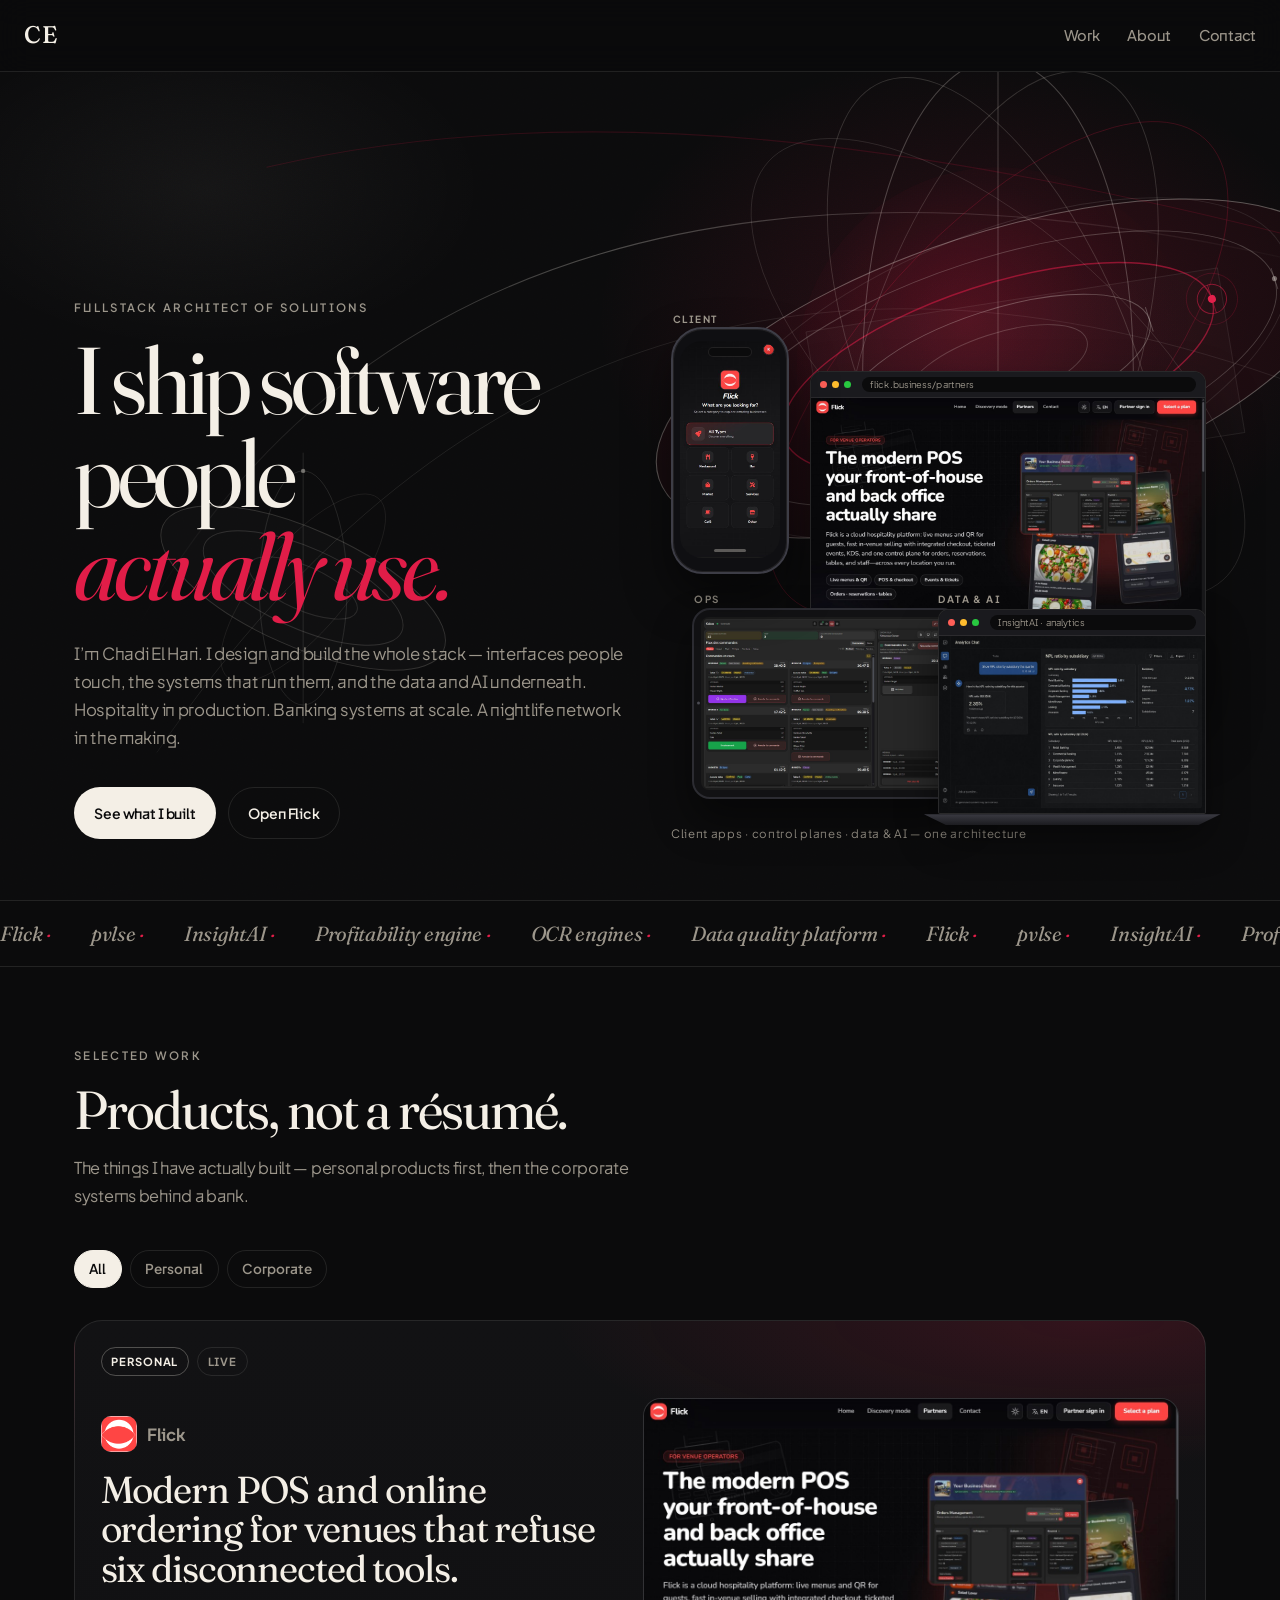
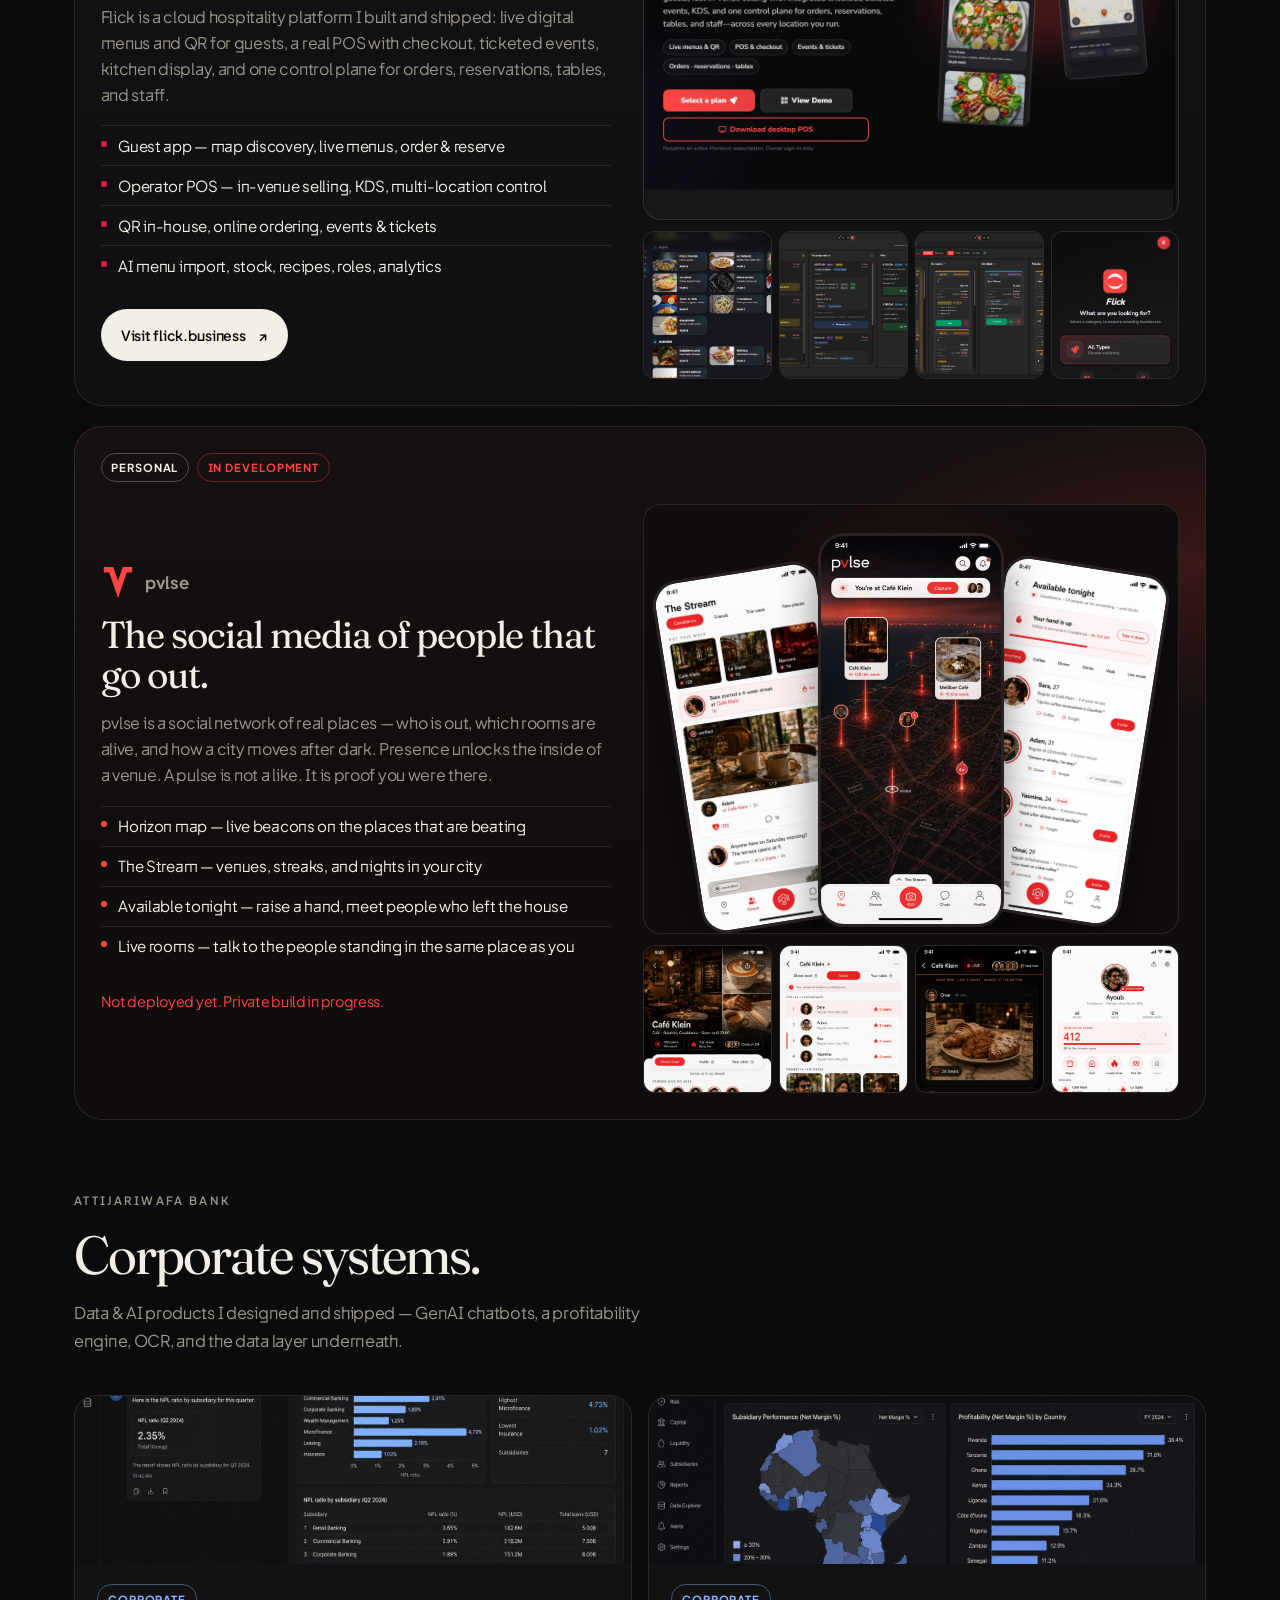
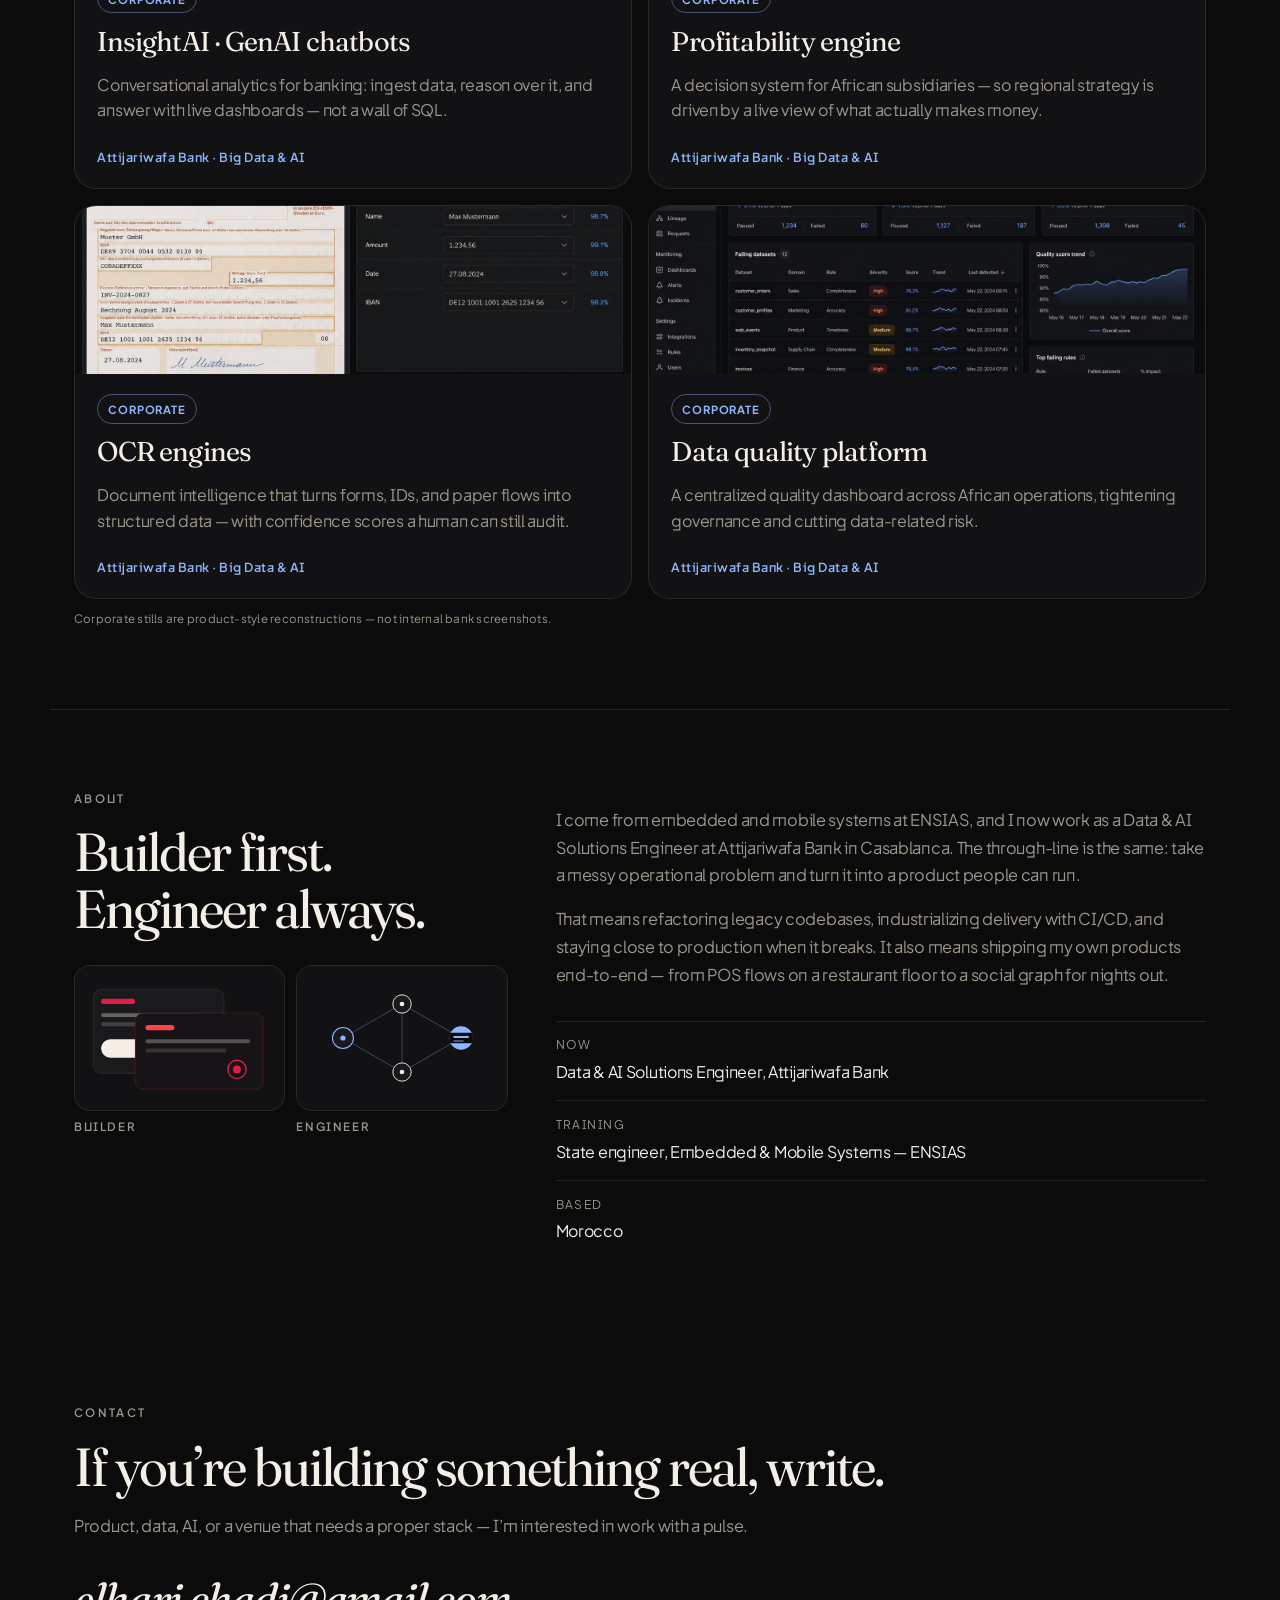
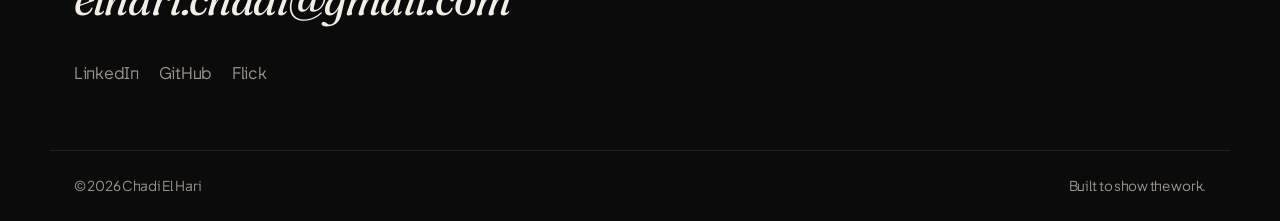
<file: index.html>
<!DOCTYPE html>
<html lang="en">
<head>
  <meta charset="utf-8">
  <meta name="viewport" content="width=device-width, initial-scale=1">
  <title>Chadi El Hari — Products</title>
  <meta name="description" content="Product-oriented portfolio of Chadi El Hari. Builder of Flick, pvlse, and corporate Data & AI systems.">
  <meta name="author" content="Chadi El Hari">
  <link rel="canonical" href="https://elhari-chadi.github.io/">
  <meta property="og:title" content="Chadi El Hari — Products">
  <meta property="og:description" content="I build products people actually use. Flick, pvlse, and corporate Data & AI systems.">
  <meta property="og:type" content="website">
  <link rel="icon" type="image/svg+xml" href="favicon.svg">
  <link rel="preconnect" href="https://fonts.googleapis.com">
  <link rel="preconnect" href="https://fonts.gstatic.com" crossorigin>
  <link href="https://fonts.googleapis.com/css2?family=Fraunces:ital,opsz,wght@0,9..144,400;0,9..144,600;1,9..144,400;1,9..144,500&family=Plus+Jakarta+Sans:ital,wght@0,400;0,500;0,600;0,700;1,400&display=swap" rel="stylesheet">
  <link rel="stylesheet" href="css/styles.css">
</head>
<body>
  <a class="skip-link" href="#work">Skip to work</a>

  <header class="nav">
    <a class="nav__mark" href="#top" aria-label="Chadi El Hari home">CE</a>
    <nav class="nav__links" aria-label="Primary">
      <a href="#work">Work</a>
      <a href="#about">About</a>
      <a href="#contact">Contact</a>
    </nav>
    <button class="nav__toggle" type="button" aria-expanded="false" aria-controls="mobile-menu" aria-label="Open menu">
      <span></span>
      <span></span>
    </button>
  </header>

  <div class="mobile-menu" id="mobile-menu" hidden>
    <a href="#work">Work</a>
    <a href="#about">About</a>
    <a href="#contact">Contact</a>
  </div>

  <main>
    <section class="hero" id="top">
      <div class="hero__field" aria-hidden="true">
        <img src="images/hero-field.svg" alt="">
      </div>
      <div class="hero__inner">
        <div class="hero__copy">
          <p class="eyebrow">Fullstack architect of solutions</p>
          <h1>
            I ship software people<br>
            <em>actually use.</em>
          </h1>
          <p class="hero__lede">
            I’m Chadi El Hari. I design and build the whole stack — interfaces people touch,
            the systems that run them, and the data and AI underneath.
            Hospitality in production. Banking systems at scale. A nightlife network in the making.
          </p>
          <div class="hero__actions">
            <a class="btn btn--solid" href="#work">See what I built</a>
            <a class="btn btn--ghost" href="https://flick.business" target="_blank" rel="noopener">Open Flick</a>
          </div>
        </div>
        <div class="hero__arch" aria-hidden="true">
          <figure class="arch-node arch-node--product arch-browser">
            <figcaption>Product</figcaption>
            <div class="arch-chrome">
              <span></span><span></span><span></span>
              <p>flick.business/partners</p>
            </div>
            <img src="images/flick/partners-live-dark.jpg" alt="">
          </figure>
          <figure class="arch-node arch-node--client arch-phone">
            <figcaption>Client</figcaption>
            <div class="arch-screen">
              <img src="images/flick/guest.jpg" alt="">
            </div>
          </figure>
          <figure class="arch-node arch-node--ops arch-tablet">
            <figcaption>Ops</figcaption>
            <div class="arch-screen">
              <img src="images/flick/pos-register.jpg" alt="">
            </div>
          </figure>
          <figure class="arch-node arch-node--ai arch-laptop">
            <figcaption>Data &amp; AI</figcaption>
            <div class="arch-lid">
              <div class="arch-chrome">
                <span></span><span></span><span></span>
                <p>InsightAI · analytics</p>
              </div>
              <img src="images/corp/corp-chatbot.jpg" alt="">
            </div>
            <div class="arch-base"></div>
          </figure>
          <p class="arch-legend">Client apps · control planes · data &amp; AI — one architecture</p>
        </div>
      </div>
    </section>

    <div class="ticker" aria-hidden="true">
      <div class="ticker__track">
        <span>Flick</span><span>pvlse</span><span>InsightAI</span><span>Profitability engine</span><span>OCR engines</span><span>Data quality platform</span>
        <span>Flick</span><span>pvlse</span><span>InsightAI</span><span>Profitability engine</span><span>OCR engines</span><span>Data quality platform</span>
      </div>
    </div>

    <section class="work" id="work">
      <div class="section-head">
        <p class="eyebrow">Selected work</p>
        <h2>Products, not a résumé.</h2>
        <p class="section-head__copy">The things I have actually built — personal products first, then the corporate systems behind a bank.</p>
      </div>

      <div class="filters" role="tablist" aria-label="Filter work">
        <button class="filter is-active" type="button" data-filter="all" role="tab" aria-selected="true">All</button>
        <button class="filter" type="button" data-filter="personal" role="tab" aria-selected="false">Personal</button>
        <button class="filter" type="button" data-filter="corporate" role="tab" aria-selected="false">Corporate</button>
      </div>

      <article class="case case--flick" data-kind="personal" id="flick">
        <div class="case__meta">
          <span class="tag tag--personal">Personal</span>
          <span class="tag">Live</span>
        </div>
        <div class="case__grid">
          <div class="case__copy">
            <p class="case__brand">
              <img src="images/flick-icon.png" alt="" width="36" height="36">
              Flick
            </p>
            <h3>Modern POS and online ordering for venues that refuse six disconnected tools.</h3>
            <p>
              Flick is a cloud hospitality platform I built and shipped:
              live digital menus and QR for guests, a real POS with checkout,
              ticketed events, kitchen display, and one control plane for orders,
              reservations, tables, and staff.
            </p>
            <ul class="caps">
              <li>Guest app — map discovery, live menus, order &amp; reserve</li>
              <li>Operator POS — in-venue selling, KDS, multi-location control</li>
              <li>QR in-house, online ordering, events &amp; tickets</li>
              <li>AI menu import, stock, recipes, roles, analytics</li>
            </ul>
            <a class="btn btn--solid" href="https://flick.business" target="_blank" rel="noopener">
              Visit flick.business
              <span aria-hidden="true">↗</span>
            </a>
          </div>
          <div class="case__visual">
            <div class="device">
              <img src="images/flick/partners-live-dark.jpg" alt="Flick partners page in dark theme — modern POS platform for venue operators">
            </div>
            <div class="strip strip--product">
              <img src="images/flick/menu.jpg" alt="Flick live digital menu">
              <img src="images/flick/kds.jpg" alt="Flick kitchen display system">
              <img src="images/flick/orders.jpg" alt="Flick order control center">
              <img src="images/flick/guest.jpg" alt="Flick guest app home">
            </div>
          </div>
        </div>
      </article>

      <article class="case case--pvlse" data-kind="personal" id="pvlse">
        <div class="case__meta">
          <span class="tag tag--personal">Personal</span>
          <span class="tag tag--soon">In development</span>
        </div>
        <div class="case__grid">
          <div class="case__copy">
            <p class="case__brand case__brand--pvlse">
              <img src="images/pvlse/mark.svg" alt="" width="36" height="33">
              pvlse
            </p>
            <h3>The social media of people that go out.</h3>
            <p>
              pvlse is a social network of real places — who is out, which rooms are alive,
              and how a city moves after dark. Presence unlocks the inside of a venue.
              A pulse is not a like. It is proof you were there.
            </p>
            <ul class="caps">
              <li>Horizon map — live beacons on the places that are beating</li>
              <li>The Stream — venues, streaks, and nights in your city</li>
              <li>Available tonight — raise a hand, meet people who left the house</li>
              <li>Live rooms — talk to the people standing in the same place as you</li>
            </ul>
            <p class="soon-note">Not deployed yet. Private build in progress.</p>
          </div>
          <div class="case__visual">
            <div class="phones">
              <figure class="phone phone--l">
                <img src="images/pvlse/screen-stream.jpg" alt="pvlse Stream feed of venues and nights in Casablanca">
              </figure>
              <figure class="phone phone--c">
                <img src="images/pvlse/screen-map.jpg" alt="pvlse Horizon map with live venue beacons">
              </figure>
              <figure class="phone phone--r">
                <img src="images/pvlse/screen-tonight.jpg" alt="pvlse Available tonight — people up for going out">
              </figure>
            </div>
            <div class="strip strip--product">
              <img src="images/pvlse/screen-street.jpg" alt="pvlse venue street-level room">
              <img src="images/pvlse/screen-venue.jpg" alt="pvlse inside a venue, unlocked by presence">
              <img src="images/pvlse/screen-live.jpg" alt="pvlse live room at Café Klein">
              <img src="images/pvlse/screen-profile.jpg" alt="pvlse profile with pulse score and streaks">
            </div>
          </div>
        </div>
      </article>

      <div class="corp-wrap" data-kind="corporate">
        <div class="section-head section-head--tight">
          <p class="eyebrow">Attijariwafa Bank</p>
          <h2>Corporate systems.</h2>
          <p class="section-head__copy">Data &amp; AI products I designed and shipped — GenAI chatbots, a profitability engine, OCR, and the data layer underneath.</p>
        </div>

        <div class="corp-grid">
          <article class="corp">
            <div class="corp__media">
              <img src="images/corp/corp-chatbot.jpg" alt="InsightAI conversational analytics — ask a question, get a live dashboard">
            </div>
            <span class="tag tag--corporate">Corporate</span>
            <h3>InsightAI · GenAI chatbots</h3>
            <p>Conversational analytics for banking: ingest data, reason over it, and answer with live dashboards — not a wall of SQL.</p>
            <span class="corp__org">Attijariwafa Bank · Big Data &amp; AI</span>
          </article>
          <article class="corp">
            <div class="corp__media">
              <img src="images/corp/corp-profit.jpg" alt="Profitability dashboard across African subsidiaries">
            </div>
            <span class="tag tag--corporate">Corporate</span>
            <h3>Profitability engine</h3>
            <p>A decision system for African subsidiaries — so regional strategy is driven by a live view of what actually makes money.</p>
            <span class="corp__org">Attijariwafa Bank · Big Data &amp; AI</span>
          </article>
          <article class="corp">
            <div class="corp__media">
              <img src="images/corp/corp-ocr.jpg" alt="OCR review console extracting structured fields from documents">
            </div>
            <span class="tag tag--corporate">Corporate</span>
            <h3>OCR engines</h3>
            <p>Document intelligence that turns forms, IDs, and paper flows into structured data — with confidence scores a human can still audit.</p>
            <span class="corp__org">Attijariwafa Bank · Big Data &amp; AI</span>
          </article>
          <article class="corp">
            <div class="corp__media">
              <img src="images/corp/corp-quality.jpg" alt="Data quality console with completeness, accuracy, and failing datasets">
            </div>
            <span class="tag tag--corporate">Corporate</span>
            <h3>Data quality platform</h3>
            <p>A centralized quality dashboard across African operations, tightening governance and cutting data-related risk.</p>
            <span class="corp__org">Attijariwafa Bank · Big Data &amp; AI</span>
          </article>
        </div>
        <p class="photo-note">Corporate stills are product-style reconstructions — not internal bank screenshots.</p>
      </div>
    </section>

    <section class="about" id="about">
      <div class="about__grid">
        <div>
          <p class="eyebrow">About</p>
          <h2>Builder first.<br>Engineer always.</h2>
          <div class="about__photos">
            <figure>
              <img src="images/about-builder.svg" alt="Abstract of stacked product interfaces">
              <figcaption>Builder</figcaption>
            </figure>
            <figure>
              <img src="images/about-engineer.svg" alt="Abstract of a connected data system">
              <figcaption>Engineer</figcaption>
            </figure>
          </div>
        </div>
        <div class="about__copy">
          <p>
            I come from embedded and mobile systems at ENSIAS, and I now work as a
            Data &amp; AI Solutions Engineer at Attijariwafa Bank in Casablanca.
            The through-line is the same: take a messy operational problem and turn it into a product people can run.
          </p>
          <p>
            That means refactoring legacy codebases, industrializing delivery with CI/CD,
            and staying close to production when it breaks. It also means shipping my own products
            end-to-end — from POS flows on a restaurant floor to a social graph for nights out.
          </p>
          <dl class="facts">
            <div>
              <dt>Now</dt>
              <dd>Data &amp; AI Solutions Engineer, Attijariwafa Bank</dd>
            </div>
            <div>
              <dt>Training</dt>
              <dd>State engineer, Embedded &amp; Mobile Systems — ENSIAS</dd>
            </div>
            <div>
              <dt>Based</dt>
              <dd>Morocco</dd>
            </div>
          </dl>
        </div>
      </div>
    </section>

    <section class="contact" id="contact">
      <p class="eyebrow">Contact</p>
      <h2>If you’re building something real, write.</h2>
      <p class="contact__lede">Product, data, AI, or a venue that needs a proper stack — I’m interested in work with a pulse.</p>
      <a class="contact__mail" href="mailto:elhari.chadi@gmail.com">elhari.chadi@gmail.com</a>
      <ul class="contact__links">
        <li><a href="https://linkedin.com/in/chadi-elhari" target="_blank" rel="noopener">LinkedIn</a></li>
        <li><a href="https://github.com/elhari-chadi" target="_blank" rel="noopener">GitHub</a></li>
        <li><a href="https://flick.business" target="_blank" rel="noopener">Flick</a></li>
      </ul>
    </section>
  </main>

  <footer class="footer">
    <span>© <span id="year"></span> Chadi El Hari</span>
    <span>Built to show the work.</span>
  </footer>

  <script src="js/app.js"></script>
</body>
</html>
</file>
<file: css/styles.css>
:root {
  --bg: #0b0b0c;
  --bg-2: #121214;
  --bg-3: #1a1a1d;
  --cream: #f4efe6;
  --muted: #9c968b;
  --line: rgba(244, 239, 230, 0.1);
  --flick: #e11d48;
  --flick-soft: rgba(225, 29, 72, 0.16);
  --pvlse: #ff4544;
  --pvlse-ink: #120d0d;
  --pvlse-soft: rgba(255, 69, 68, 0.16);
  --corp: #8eb6ff;
  --radius: 22px;
  --nav-h: 72px;
  --max: 1180px;
  --sans: "Plus Jakarta Sans", system-ui, sans-serif;
  --serif: "Fraunces", "Times New Roman", serif;
}

*,
*::before,
*::after {
  box-sizing: border-box;
}

html {
  scroll-behavior: smooth;
}

body {
  margin: 0;
  min-height: 100vh;
  background: var(--bg);
  color: var(--cream);
  font-family: var(--sans);
  font-weight: 400;
  line-height: 1.62;
  letter-spacing: -0.018em;
  font-feature-settings: "ss01" on, "cv11" on;
}

img {
  max-width: 100%;
  display: block;
}

a {
  color: inherit;
  text-decoration: none;
}

button {
  font: inherit;
  color: inherit;
  background: none;
  border: 0;
  cursor: pointer;
}

.skip-link {
  position: absolute;
  left: 1rem;
  top: -4rem;
  z-index: 80;
  padding: 0.6rem 1rem;
  background: var(--cream);
  color: var(--bg);
  border-radius: 999px;
}

.skip-link:focus {
  top: 1rem;
}

.nav {
  position: sticky;
  top: 0;
  z-index: 40;
  display: flex;
  align-items: center;
  justify-content: space-between;
  height: var(--nav-h);
  padding: 0 1.5rem;
  background: rgba(11, 11, 12, 0.62);
  backdrop-filter: blur(16px);
  border-bottom: 1px solid var(--line);
}

.nav__mark {
  font-family: var(--serif);
  font-size: 1.5rem;
  font-weight: 500;
  font-variation-settings: "opsz" 48, "SOFT" 40;
  letter-spacing: 0.04em;
}

.nav__links {
  display: flex;
  gap: 1.75rem;
}

.nav__links a {
  color: var(--muted);
  font-size: 0.92rem;
  font-weight: 500;
}

.nav__links a:hover,
.mobile-menu a:hover {
  color: var(--cream);
}

.nav__toggle {
  display: none;
  width: 40px;
  height: 40px;
  position: relative;
}

.nav__toggle span {
  position: absolute;
  left: 10px;
  right: 10px;
  height: 1.5px;
  background: var(--cream);
}

.nav__toggle span:first-child { top: 15px; }
.nav__toggle span:last-child { bottom: 15px; }

.mobile-menu {
  display: none;
  flex-direction: column;
  gap: 1rem;
  padding: 1rem 1.5rem 1.5rem;
  border-bottom: 1px solid var(--line);
  background: var(--bg);
}

.mobile-menu[hidden] {
  display: none !important;
}

.eyebrow {
  margin: 0 0 1rem;
  color: var(--muted);
  font-family: var(--sans);
  font-size: 0.72rem;
  font-weight: 600;
  letter-spacing: 0.2em;
  text-transform: uppercase;
}

.hero {
  position: relative;
  isolation: isolate;
  min-height: min(92vh, 900px);
  display: flex;
  align-items: stretch;
  max-width: none;
  margin: 0;
  padding: 0;
  overflow: hidden;
  background:
    linear-gradient(180deg, transparent 68%, #0b0b0c 100%),
    radial-gradient(ellipse 46% 50% at 76% 30%, rgba(225, 29, 72, 0.14), transparent 64%),
    radial-gradient(ellipse 38% 34% at 16% 14%, rgba(244, 239, 230, 0.045), transparent 58%),
    #0b0b0c;
}

.hero::before {
  content: "";
  position: absolute;
  inset: 0;
  z-index: -1;
  opacity: 0.22;
  mix-blend-mode: overlay;
  background-image: url("data:image/svg+xml,%3Csvg xmlns='http://www.w3.org/2000/svg' width='180' height='180'%3E%3Cfilter id='n'%3E%3CfeTurbulence type='fractalNoise' baseFrequency='0.8' numOctaves='3' stitchTiles='stitch'/%3E%3C/filter%3E%3Crect width='100%25' height='100%25' filter='url(%23n)'/%3E%3C/svg%3E");
}

.hero__field {
  position: absolute;
  inset: 0;
  z-index: 0;
  pointer-events: none;
  overflow: hidden;
}

.hero__field img {
  position: absolute;
  right: -8%;
  top: 48%;
  width: min(108vw, 1280px);
  max-width: none;
  transform: translateY(-50%);
  opacity: 1;
  mask-image: linear-gradient(180deg, #000 74%, transparent 100%);
}

.hero__inner {
  position: relative;
  z-index: 1;
  width: 100%;
  max-width: var(--max);
  margin: 0 auto;
  padding: 7.2rem 1.5rem 3.8rem;
  display: grid;
  grid-template-columns: minmax(0, 1.05fr) minmax(280px, 1fr);
  gap: 2.2rem;
  align-items: end;
}

.hero__arch {
  position: relative;
  min-height: 520px;
  padding-top: 1.4rem;
  padding-bottom: 1.6rem;
}

.arch-node {
  position: absolute;
  margin: 0;
  background: transparent;
  border: 0;
}

.arch-node img {
  display: block;
  width: 100%;
  height: auto;
}

.arch-node figcaption {
  position: absolute;
  left: 0;
  top: -1.15rem;
  z-index: 2;
  padding: 0;
  color: var(--muted);
  font-size: 0.62rem;
  font-weight: 700;
  letter-spacing: 0.14em;
  text-transform: uppercase;
}

.arch-chrome {
  display: flex;
  align-items: center;
  gap: 5px;
  height: 26px;
  padding: 0 9px;
  background: #1a1a1e;
  border-bottom: 1px solid rgba(244, 239, 230, 0.08);
}

.arch-chrome span {
  width: 7px;
  height: 7px;
  border-radius: 50%;
  background: #3a3a40;
}

.arch-chrome span:nth-child(1) { background: #ff5f57; }
.arch-chrome span:nth-child(2) { background: #febc2e; }
.arch-chrome span:nth-child(3) { background: #28c840; }

.arch-chrome p {
  flex: 1;
  margin: 0 0 0 6px;
  height: 15px;
  padding: 0 8px;
  border-radius: 999px;
  background: #0b0b0c;
  color: var(--muted);
  font-size: 0.58rem;
  line-height: 15px;
  letter-spacing: 0.01em;
  overflow: hidden;
  white-space: nowrap;
  text-overflow: ellipsis;
}

.arch-phone {
  left: 0;
  top: 8px;
  width: 118px;
  z-index: 5;
  padding: 12px 7px 14px;
  border-radius: 32px;
  background: #0f0f12;
  border: 2px solid #3d3d46;
  box-shadow:
    0 22px 44px rgba(0, 0, 0, 0.5),
    inset 0 0 0 1px rgba(244, 239, 230, 0.08);
}

.arch-phone .arch-screen {
  position: relative;
  overflow: hidden;
  border-radius: 22px;
  background: #0b0b0c;
}

.arch-phone .arch-screen::before {
  content: "";
  position: absolute;
  top: 7px;
  left: 50%;
  z-index: 2;
  width: 42%;
  height: 8px;
  border-radius: 999px;
  background: #0b0b0c;
  box-shadow: 0 0 0 1px rgba(244, 239, 230, 0.08);
  transform: translateX(-50%);
}

.arch-phone .arch-screen::after {
  content: "";
  position: absolute;
  left: 50%;
  bottom: 6px;
  width: 32%;
  height: 3px;
  border-radius: 999px;
  background: rgba(244, 239, 230, 0.32);
  transform: translateX(-50%);
}

.arch-browser {
  right: 0;
  top: 52px;
  width: 74%;
  z-index: 2;
  overflow: hidden;
  border-radius: 12px;
  border: 1px solid var(--line);
  background: #121214;
  box-shadow: 0 28px 54px rgba(0, 0, 0, 0.48);
}

.arch-tablet {
  left: 4%;
  bottom: 40px;
  width: 50%;
  z-index: 3;
  padding: 7px;
  border-radius: 18px;
  background: #121214;
  border: 2.5px solid #2c2c32;
  box-shadow: 0 22px 40px rgba(0, 0, 0, 0.46);
}

.arch-tablet .arch-screen {
  overflow: hidden;
  border-radius: 8px;
  background: #0b0b0c;
}

.arch-tablet::before {
  content: "";
  position: absolute;
  left: 3px;
  top: 50%;
  width: 3px;
  height: 3px;
  border-radius: 50%;
  background: #4a4a52;
  transform: translateY(-50%);
}

.arch-laptop {
  right: 0;
  bottom: 14px;
  width: 50%;
  z-index: 4;
}

.arch-laptop .arch-lid {
  overflow: hidden;
  border-radius: 10px 10px 2px 2px;
  border: 1px solid var(--line);
  background: #121214;
  box-shadow: 0 22px 40px rgba(0, 0, 0, 0.46);
}

.arch-laptop .arch-base {
  height: 11px;
  margin: 0 auto;
  width: 112%;
  margin-left: -6%;
  background: linear-gradient(180deg, #3a3a42, #1c1c20);
  border-radius: 0 0 11px 11px;
  clip-path: polygon(0.5% 0, 99.5% 0, 92% 100%, 8% 100%);
}


.arch-legend {
  position: absolute;
  left: 0;
  bottom: -4px;
  margin: 0;
  color: var(--muted);
  font-size: 0.72rem;
  letter-spacing: 0.06em;
}

.hero h1,
.section-head h2,
.about h2,
.contact h2,
.case h3,
.corp h3 {
  margin: 0;
  font-weight: 400;
  letter-spacing: -0.03em;
  line-height: 1.05;
}

.hero h1 {
  font-family: var(--serif);
  font-size: clamp(3.15rem, 7.4vw, 6.1rem);
  font-weight: 400;
  font-variation-settings: "opsz" 96;
  letter-spacing: -0.045em;
  line-height: 0.98;
  max-width: 14ch;
}

.hero h1 em {
  font-style: italic;
  font-weight: 400;
  color: var(--flick);
}

.hero__lede {
  max-width: 40rem;
  margin: 1.75rem 0 2.25rem;
  color: var(--muted);
  font-size: 1.05rem;
  line-height: 1.65;
}

.hero__actions,
.case__copy .btn {
  display: flex;
  flex-wrap: wrap;
  gap: 0.75rem;
}

.btn {
  display: inline-flex;
  align-items: center;
  gap: 0.5rem;
  padding: 0.85rem 1.2rem;
  border-radius: 999px;
  font-size: 0.88rem;
  font-weight: 600;
  letter-spacing: -0.01em;
  border: 1px solid transparent;
  width: fit-content;
}

.btn--solid {
  background: var(--cream);
  color: var(--bg);
}

.btn--solid:hover {
  background: #fff;
}

.btn--ghost {
  border-color: var(--line);
  color: var(--cream);
}

.btn--ghost:hover {
  border-color: var(--cream);
}

.ticker {
  overflow: hidden;
  border-block: 1px solid var(--line);
  padding: 1rem 0;
}

.ticker__track {
  display: flex;
  gap: 2.5rem;
  width: max-content;
  animation: marquee 32s linear infinite;
  color: var(--muted);
  font-family: var(--serif);
  font-size: 1.28rem;
  font-style: italic;
  font-variation-settings: "opsz" 36;
}

.ticker__track span::after {
  content: " ·";
  color: var(--flick);
}

@keyframes marquee {
  to { transform: translateX(-50%); }
}

#work,
#about,
#contact,
#flick,
#pvlse {
  scroll-margin-top: calc(var(--nav-h) + 14px);
}

.work,
.about,
.contact {
  max-width: var(--max);
  margin: 0 auto;
  padding: 5rem 1.5rem;
}

.section-head {
  max-width: 38rem;
  margin-bottom: 2.5rem;
}

.section-head--tight {
  margin-top: 4.5rem;
}

.section-head h2,
.about h2,
.contact h2 {
  font-family: var(--serif);
  font-size: clamp(2.15rem, 4.3vw, 3.35rem);
  font-variation-settings: "opsz" 72;
  letter-spacing: -0.038em;
}

.section-head__copy,
.about__copy p,
.contact__lede {
  color: var(--muted);
  font-size: 1.02rem;
  line-height: 1.7;
}

.filters {
  display: flex;
  gap: 0.5rem;
  margin-bottom: 2rem;
}

.filter {
  padding: 0.45rem 0.9rem;
  border-radius: 999px;
  border: 1px solid var(--line);
  color: var(--muted);
  font-size: 0.85rem;
  font-weight: 600;
}

.filter.is-active {
  background: var(--cream);
  color: var(--bg);
  border-color: var(--cream);
}

.case,
.corp,
.device {
  border: 1px solid var(--line);
}

.case {
  margin-bottom: 1.25rem;
  padding: 1.6rem;
  border-radius: calc(var(--radius) + 6px);
  background: linear-gradient(180deg, var(--bg-2), #101012);
}

.case--flick {
  background:
    radial-gradient(900px 240px at 90% 0%, var(--flick-soft), transparent 60%),
    linear-gradient(180deg, var(--bg-2), #101012);
}

.case--pvlse {
  background:
    radial-gradient(700px 280px at 100% 20%, var(--pvlse-soft), transparent 55%),
    linear-gradient(180deg, #161010, #100c0c);
}

.case__meta {
  display: flex;
  gap: 0.5rem;
  margin-bottom: 1.4rem;
}

.tag {
  display: inline-flex;
  align-items: center;
  padding: 0.28rem 0.6rem;
  border-radius: 999px;
  border: 1px solid var(--line);
  font-size: 0.7rem;
  font-weight: 700;
  letter-spacing: 0.08em;
  text-transform: uppercase;
  color: var(--muted);
}

.tag--personal {
  color: var(--cream);
  border-color: rgba(244, 239, 230, 0.28);
}

.tag--corporate {
  color: var(--corp);
  border-color: rgba(142, 182, 255, 0.4);
}

.tag--soon {
  color: var(--pvlse);
  border-color: rgba(255, 69, 68, 0.4);
}

.case__grid {
  display: grid;
  grid-template-columns: 1fr 1.05fr;
  gap: 2rem;
  align-items: center;
}

.case__brand {
  display: flex;
  align-items: center;
  gap: 0.65rem;
  margin: 0 0 1rem;
  font-weight: 700;
  font-size: 1.05rem;
}

.case__brand img {
  width: 36px;
  height: 36px;
  border-radius: 10px;
}

.case__brand--pvlse img {
  width: 34px;
  height: 31px;
  border-radius: 0;
  object-fit: contain;
}

.pvlse-mark {
  width: 36px;
  height: 36px;
  border-radius: 10px;
  background: var(--pvlse);
  box-shadow: 0 0 0 6px rgba(255, 69, 68, 0.15);
  animation: pulse 2.4s ease-out infinite;
}

@keyframes pulse {
  50% { box-shadow: 0 0 0 12px rgba(200, 255, 77, 0); }
}

.case h3 {
  font-family: var(--serif);
  font-size: clamp(1.7rem, 3vw, 2.35rem);
  margin-bottom: 1rem;
}

.case__copy p {
  color: var(--muted);
  margin: 0 0 1.1rem;
}

.caps {
  margin: 0 0 1.5rem;
  padding: 0;
  list-style: none;
}

.caps li {
  position: relative;
  padding: 0.45rem 0 0.45rem 1.1rem;
  color: var(--cream);
  font-size: 0.95rem;
  border-top: 1px solid var(--line);
}

.caps li::before {
  content: "";
  position: absolute;
  left: 0;
  top: 0.9rem;
  width: 6px;
  height: 6px;
  border-radius: 50%;
  background: var(--flick);
}

.case--pvlse .caps li::before {
  background: var(--pvlse);
}

.soon-note {
  color: var(--pvlse) !important;
  font-size: 0.9rem;
}

.device {
  overflow: hidden;
  border-radius: 18px;
  background: #1c1c20;
}

.device img {
  width: 100%;
  height: 420px;
  object-fit: cover;
  object-position: center 18%;
}

.strip {
  display: grid;
  grid-template-columns: repeat(4, 1fr);
  gap: 0.45rem;
  margin-top: 0.7rem;
}

.strip img {
  width: 100%;
  height: 88px;
  object-fit: cover;
  border-radius: 12px;
  border: 1px solid var(--line);
}

.strip--product img {
  height: 148px;
  object-position: top center;
  background: #161214;
}

.photo-note {
  margin: 0.7rem 0 0;
  color: var(--muted);
  font-size: 0.72rem;
  letter-spacing: 0.02em;
}

.phones {
  position: relative;
  height: 430px;
  border-radius: 18px;
  overflow: hidden;
  background:
    radial-gradient(circle at 50% 40%, rgba(255, 69, 68, 0.18), transparent 52%),
    #120d0d;
  border: 1px solid var(--line);
}

.phone {
  position: absolute;
  width: 168px;
  margin: 0;
  border-radius: 26px;
  overflow: hidden;
  background: #1c1414;
  border: 3px solid #2a2222;
  box-shadow: 0 22px 40px rgba(0, 0, 0, 0.45);
}

.phone img {
  width: 100%;
  height: auto;
  display: block;
}

.phone--c {
  left: 50%;
  top: 28px;
  width: 186px;
  transform: translateX(-50%);
  z-index: 3;
}

.phone--l {
  left: 6%;
  top: 64px;
  transform: rotate(-9deg);
  z-index: 1;
}

.phone--r {
  right: 6%;
  top: 58px;
  transform: rotate(9deg);
  z-index: 2;
}

.stat-row {
  display: grid;
  grid-template-columns: 1fr 1fr;
  gap: 0.75rem;
  margin-top: 0.75rem;
}

.stat-row div {
  padding: 0.9rem 1rem;
  border-radius: 16px;
  background: var(--bg-3);
  border: 1px solid var(--line);
}

.stat-row strong {
  display: block;
  font-size: 0.95rem;
}

.stat-row span {
  color: var(--muted);
  font-size: 0.82rem;
}

.corp-grid {
  display: grid;
  grid-template-columns: repeat(2, 1fr);
  gap: 1rem;
}

.corp {
  overflow: hidden;
  padding: 0 0 1.2rem;
  border-radius: var(--radius);
  background: var(--bg-2);
}

.corp__media {
  margin-bottom: 1.1rem;
}

.corp__media img {
  width: 100%;
  height: 168px;
  object-fit: cover;
}

.corp .tag,
.corp h3,
.corp p,
.corp__org {
  margin-left: 1.4rem;
  margin-right: 1.4rem;
}

.corp .tag {
  margin-top: 0.2rem;
}

.corp h3 {
  font-family: var(--serif);
  font-size: 1.7rem;
  margin-top: 0.85rem;
  margin-bottom: 0.55rem;
}

.corp p {
  margin-bottom: 1.2rem;
  color: var(--muted);
}

.corp__org {
  color: var(--corp);
  font-size: 0.78rem;
  font-weight: 600;
  letter-spacing: 0.04em;
}

.about {
  border-top: 1px solid var(--line);
}

.about__grid {
  display: grid;
  grid-template-columns: 0.8fr 1.2fr;
  gap: 3rem;
}

.about__photos {
  display: grid;
  grid-template-columns: 1fr 1fr;
  gap: 0.7rem;
  margin-top: 1.75rem;
}

.about__photos figure {
  margin: 0;
}

.about__photos img {
  width: 100%;
  height: auto;
  border-radius: 16px;
  border: 1px solid var(--line);
  background: var(--bg-2);
}

.about__photos figcaption {
  margin-top: 0.45rem;
  color: var(--muted);
  font-size: 0.72rem;
  font-weight: 600;
  letter-spacing: 0.14em;
  text-transform: uppercase;
}

.facts {
  display: grid;
  gap: 1rem;
  margin: 2rem 0 0;
}

.facts div {
  padding-top: 0.85rem;
  border-top: 1px solid var(--line);
}

.facts dt {
  color: var(--muted);
  font-size: 0.75rem;
  letter-spacing: 0.12em;
  text-transform: uppercase;
}

.facts dd {
  margin: 0.25rem 0 0;
}

.contact {
  padding-bottom: 4rem;
}

.contact__mail {
  display: inline-block;
  margin: 0.4rem 0 1.5rem;
  font-family: var(--serif);
  font-size: clamp(1.7rem, 3.8vw, 2.85rem);
  font-style: italic;
  font-variation-settings: "opsz" 60;
  letter-spacing: -0.03em;
}

.contact__mail:hover {
  color: var(--flick);
}

.contact__links {
  display: flex;
  flex-wrap: wrap;
  gap: 1.25rem;
  margin: 0;
  padding: 0;
  list-style: none;
  color: var(--muted);
}

.contact__links a:hover {
  color: var(--cream);
}

.footer {
  display: flex;
  justify-content: space-between;
  gap: 1rem;
  max-width: var(--max);
  margin: 0 auto;
  padding: 1.5rem;
  color: var(--muted);
  font-size: 0.85rem;
  border-top: 1px solid var(--line);
}

.work.is-personal .corp-wrap,
.work.is-corporate .case--flick,
.work.is-corporate .case--pvlse,
.work.is-personal [data-kind="corporate"] {
  display: none;
}

@media (max-width: 900px) {
  .nav__links { display: none; }
  .nav__toggle { display: block; }
  .mobile-menu:not([hidden]) { display: flex; }
  .case__grid,
  .about__grid,
  .corp-grid {
    grid-template-columns: 1fr;
  }
  .hero__inner {
    grid-template-columns: 1fr;
    padding-top: 6.5rem;
    align-items: start;
  }
  .hero__field img {
    right: -28%;
    top: 38%;
    width: 140vw;
    opacity: 0.55;
  }
  .hero__arch { min-height: 420px; }
  .arch-phone { width: 96px; padding: 8px 6px 10px; border-radius: 24px; }
  .arch-browser { width: 82%; top: 36px; }
  .arch-tablet { width: 56%; }
  .arch-laptop { width: 52%; }
  .arch-legend { position: static; margin-top: 12px; }
  .device img { height: 240px; }
  .phones { height: 360px; }
  .phone--c { width: 150px; }
  .phone { width: 132px; }
  .strip { grid-template-columns: repeat(2, 1fr); }
  .strip img { height: 110px; }
  .strip--product img { height: 160px; }
  .about__photos { grid-template-columns: 1fr 1fr; }
}

@media (max-width: 640px) {
  .stat-row,
  .footer {
    grid-template-columns: 1fr;
    display: grid;
  }
  .hero h1 { font-size: 3rem; }
}

@media (prefers-reduced-motion: reduce) {
  html { scroll-behavior: auto; }
  .ticker__track,
  .pvlse-mark {
    animation: none;
  }
}
</file>
